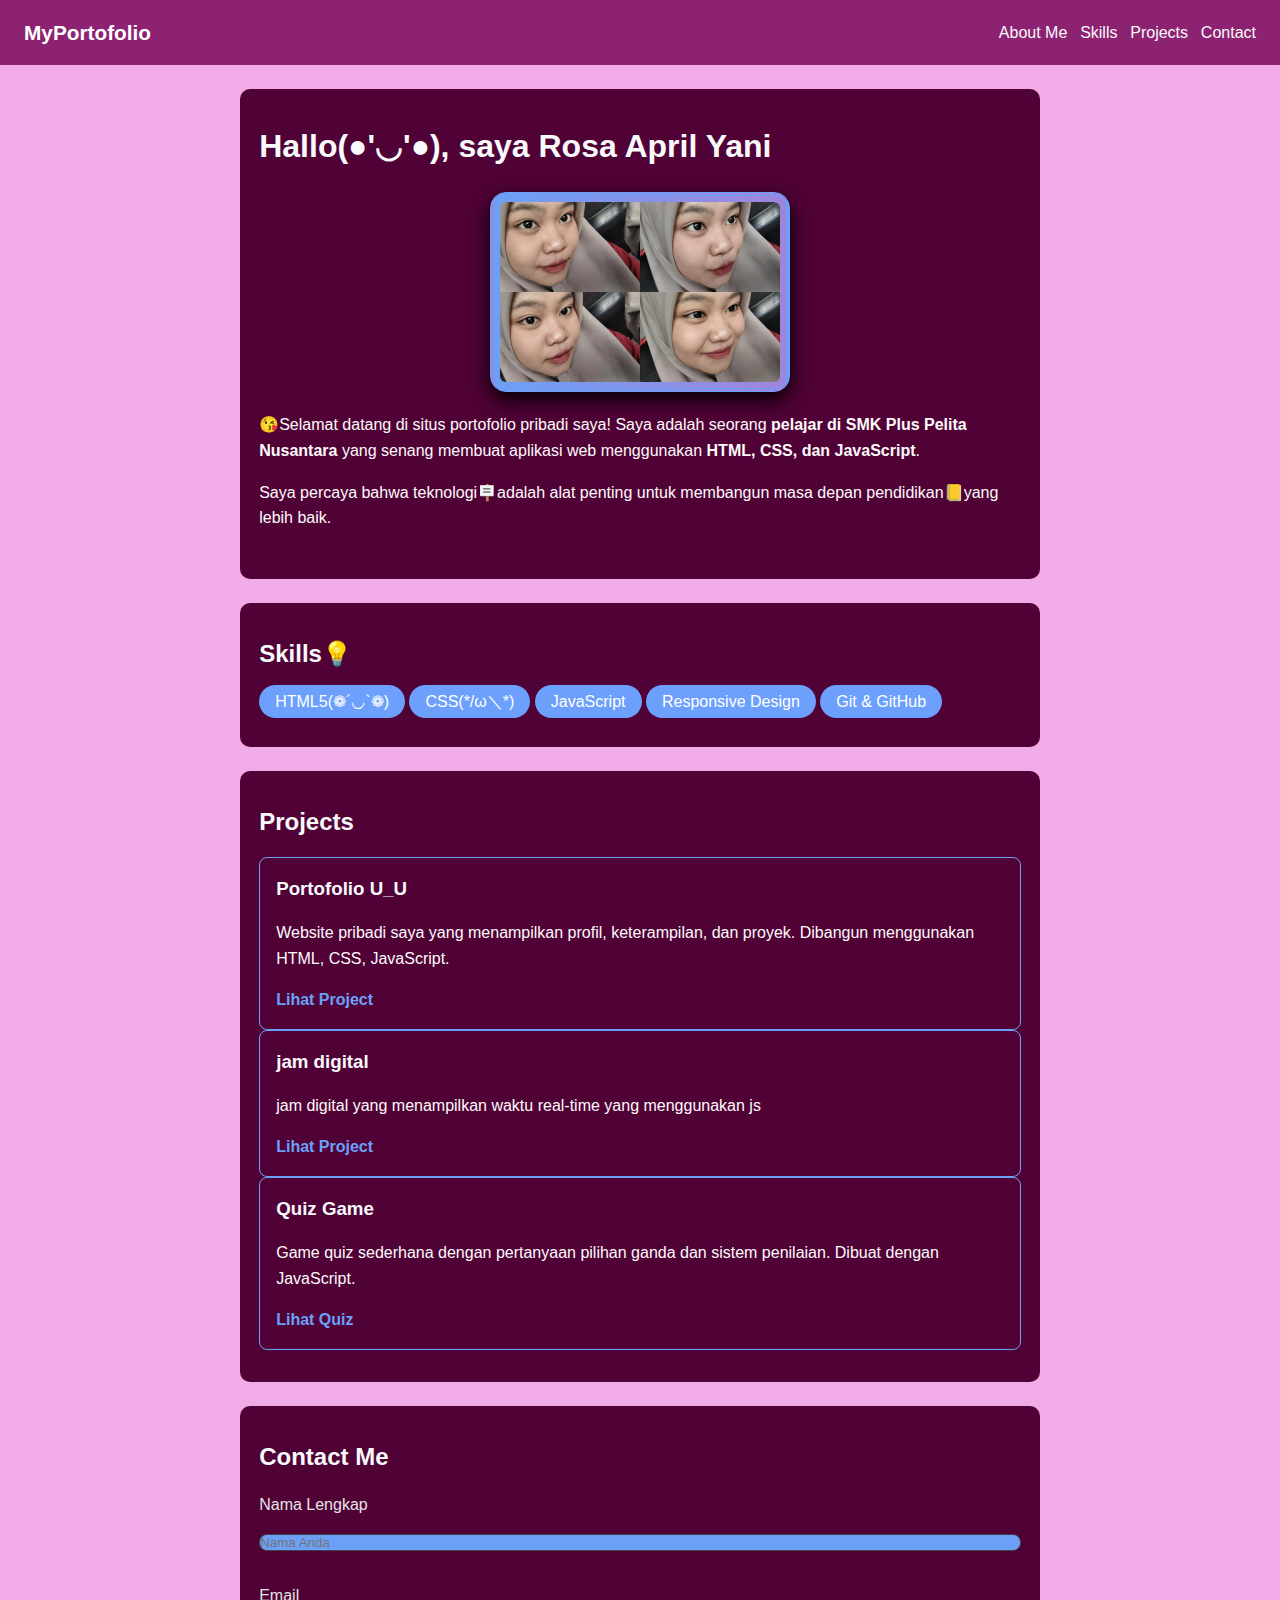
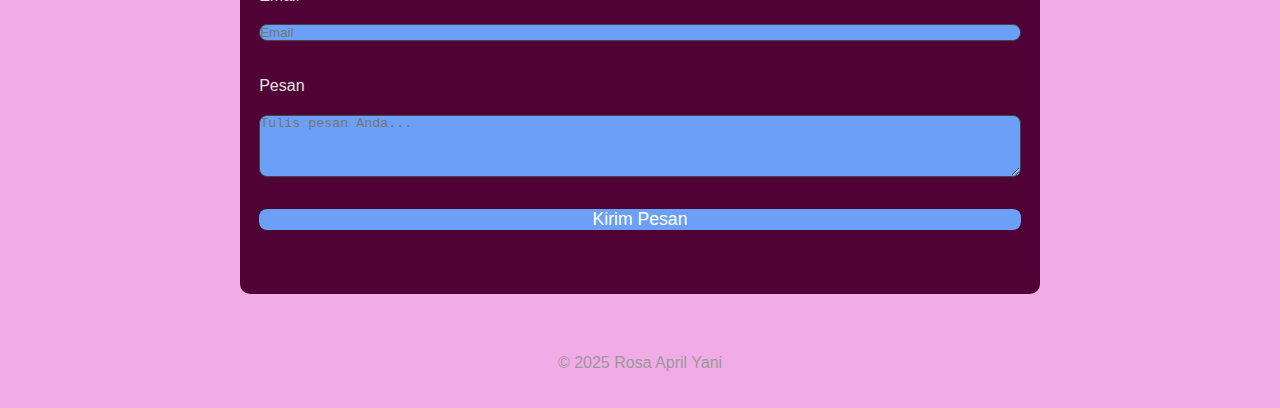
<file: portofolio ochaa/index.html>
<!DOCTYPE html>
<html lang="id">
<head>
  <meta charset="UTF-8" />
  <meta name="viewport" content="width=device-width, initial-scale=1.0"/>
  <title>Rosa April Yani - Portofolio</title>
  <link rel="stylesheet" href="style.css" />
</head>
<body>

  <!-- Header dan Navigasi -->
  <header>
    <div class="container">
      
      <nav aria-label="Navigasi Utama">
        <div class="logo" tabindex="0">MyPortofolio</div>
        <ul>
          <li><a href="#about">About Me</a></li>
          <li><a href="#skills">Skills</a></li>
          <li><a href="#projects">Projects</a></li>
          <li><a href="#contact">Contact</a></li>
        </ul>
      </nav>
    </div>
  </header>

  <!-- About -->
  <section id="about" class="about-me" aria-label="Tentang Saya">
    <h1>Hallo(●'◡'●), saya <strong>Rosa April Yani</strong></h1>
    <img src="img.jpg" alt="foto rosa april yani" class="profil-foto">
    <p>😘Selamat datang di situs portofolio pribadi saya! Saya adalah seorang <strong>pelajar di SMK Plus Pelita Nusantara</strong> yang senang membuat aplikasi web menggunakan <strong>HTML, CSS, dan JavaScript</strong>.</p>
    <p>Saya percaya bahwa teknologi🪧adalah alat penting untuk membangun masa depan pendidikan📒yang lebih baik.</p>
  </section>

  <!-- Skills -->
  <section id="skills" aria-label="Skill Section">
    <h2>Skills💡</h2>
    <div class="skill-list" role="list">
      <span class="skill" role="listitem">HTML5(❁´◡`❁)</span>
      <span class="skill" role="listitem">CSS(*/ω＼*)</span>
      <span class="skill" role="listitem">JavaScript</span>
      <span class="skill" role="listitem">Responsive Design</span>
      <span class="skill" role="listitem">Git & GitHub</span>
      
    </div>
  </section>

  <!-- Projects -->
  <section id="projects" aria-label="Projects Section">
    <h2>Projects</h2>
    <div class="project-list">
      <article class="project-item" tabindex="0">
        <h3>Portofolio U_U</h3>
        <p>Website pribadi saya yang menampilkan profil, keterampilan, dan proyek. Dibangun menggunakan HTML, CSS, JavaScript.</p>
        <a href="portofolio2/index.html" class="project-link" target="_blank" rel="noopener">Lihat Project</a>
      </article>

      <article class="project-item" tabindex="0">
        <h3>jam digital</h3>
        <p>jam digital yang menampilkan waktu real-time yang menggunakan js</p>
        <a href="jam digital/index.html" class="project-link" target="_blank" rel="noopener">Lihat Project</a>
      </article>

      <article class="project-item" tabindex="0">
        <h3>Quiz Game</h3>
        <p>Game quiz sederhana dengan pertanyaan pilihan ganda dan sistem penilaian. Dibuat dengan JavaScript.</p>
        <a href="Quiz sederhana/index.html" class="project-link" target="_blank" rel="noopener">Lihat Quiz</a>
      </article>
    </div>
  </section>

  <!-- Contact -->
  <section id="contact" aria-label="Contact Section">
    <h2>Contact Me</h2>
    <form id="contact-form" novalidate>
      <label for="name">Nama Lengkap</label>
      <input type="text" id="name" name="name" placeholder="Nama Anda" aria-label="Nama Anda" required />
      <div class="error" id="name-error"></div>

      <label for="email">Email</label>
      <input type="email" id="email" name="email" placeholder="Email" aria-label="Email" required />
      <div class="error" id="email-error"></div>

      <label for="message">Pesan</label>
      <textarea id="message" name="message" rows="4" placeholder="Tulis pesan Anda..." aria-label="Pesan Anda" required></textarea>
      <div class="error" id="message-error"></div>

      <button type="submit" aria-label="Kirim Pesan">Kirim Pesan</button>
      <p class="success-msg" id="success-message" aria-live="polite"></p>
    </form>
  </section>

  <!-- Footer -->
  <footer>
    &copy; 2025 Rosa April Yani
  </footer>

  <script src="script.js"></script>
</body>
</html>
</file>
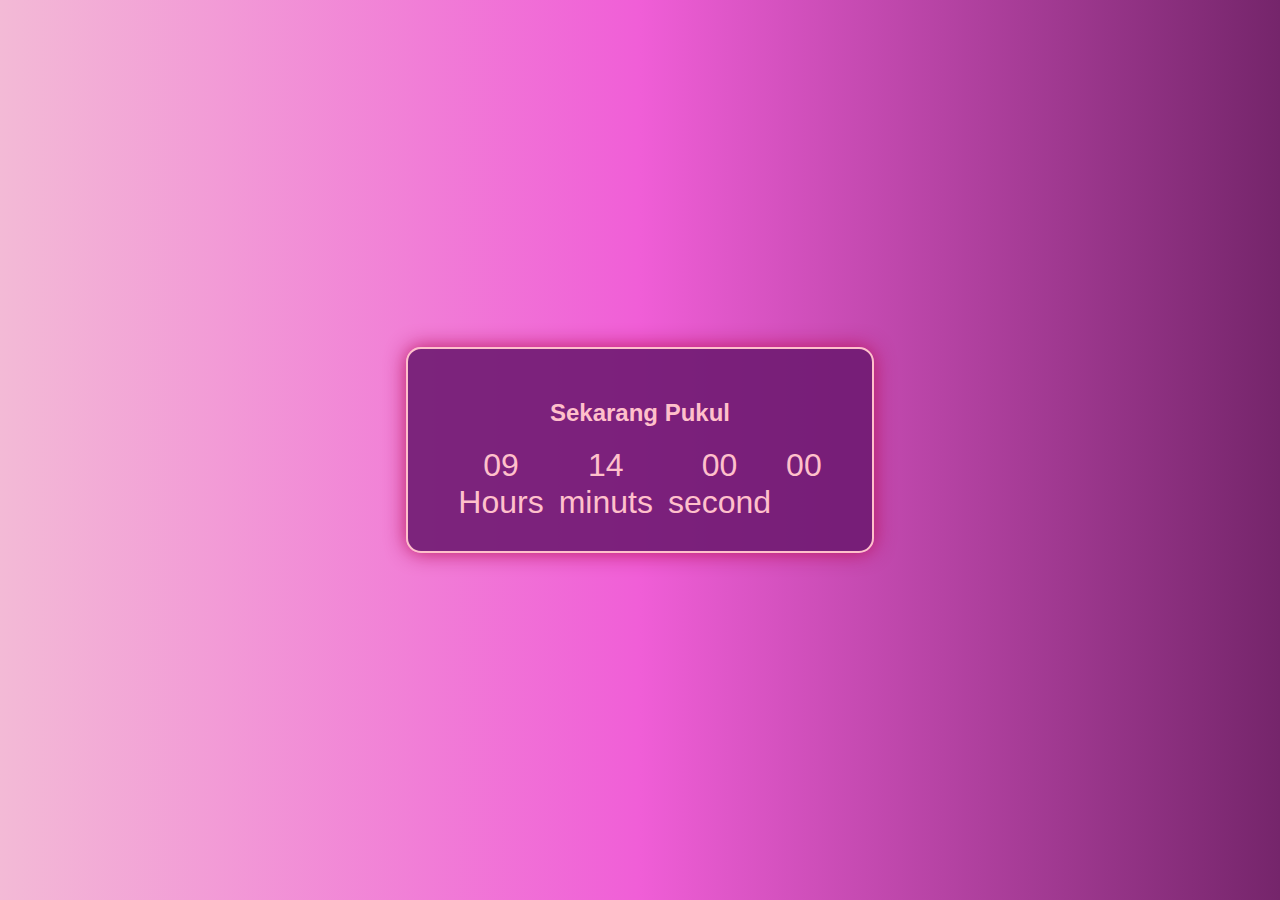
<file: portofolio ochaa/jam digital/index.html>
<!DOCTYPE html>
<html lang="en">
<head>
    <meta charset="UTF-8">
    <meta name="viewport" content="width=device-width, initial-scale=1.0">
    <title>Clock UI Design</title>
    <link rel="stylesheet" href="style.css">
</head>
<body>
    <div id="clock">
   <h2>Sekarang Pukul</h2>
   <div id="time">
        <div><span id="hour">00</span><span>Hours</span></div>
        <div><span id="minutes">00</span><span>minuts</span></div>
        <div><span id="second">00</span><span>second</span></div>
        <div><span id="ampm">00</span></div>
   </div>
    </div>
</body>
<script src="script.js"></script>
</html>
</file>
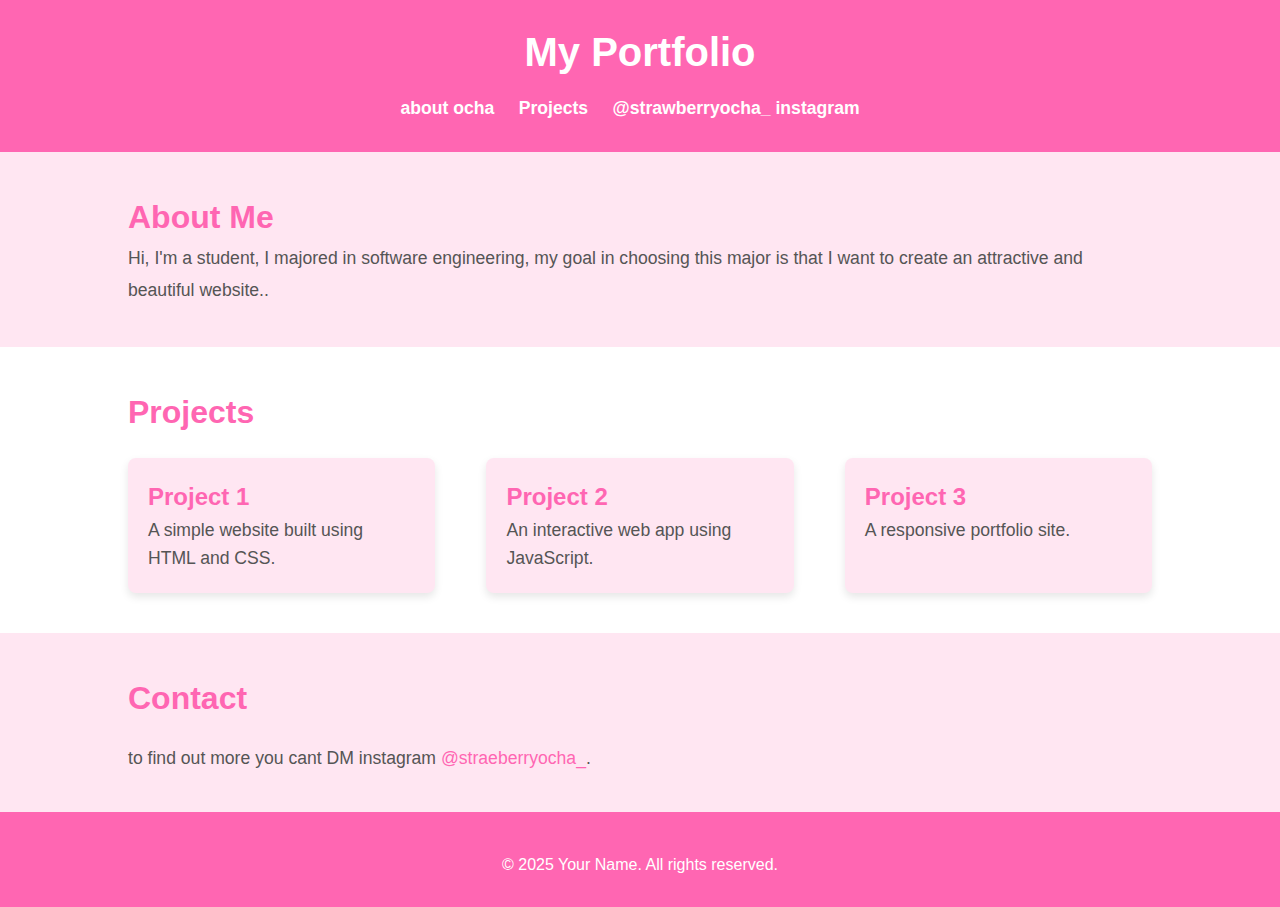
<file: portofolio ochaa/portofolio2/index.html>
<!DOCTYPE html>
<html lang="en">
<head>
    <meta charset="UTF-8">
    <meta name="viewport" content="width=device-width, initial-scale=1.0">
    <title>Portfolio</title>
    <link rel="stylesheet" href="style.css">
</head>
<body>
    <header>
        <div class="container">
            <h1>My Portfolio</h1>
            <nav>
                <ul>
                    <li><a href="#about"><b>about ocha</b></a></li>
                    <li><a href="#projects">Projects</a></li>
                    <li><a href="#contact">@strawberryocha_ instagram</a></li>
                </ul>
            </nav>
        </div>
    </header>
    
    <section id="about">
        <div class="container">
            <h2>About Me</h2>
    <p>Hi, I'm a student, I majored in software engineering, my goal in choosing this major is that I want to create an attractive and beautiful website..</p>
        </div>
    </section>
    
    <section id="projects">
        <div class="container">
            <h2>Projects</h2>
            <div class="project-grid">
                <div class="project">
                    <h3>Project 1</h3>
                    <a href="manx.html"></a>
                    <p>A simple website built using HTML and CSS.</p>
                </div>
                <div class="project">
                    <h3>Project 2</h3>
                    <p>An interactive web app using JavaScript.</p>
                </div>
                <div class="project">
                    <h3>Project 3</h3>
                    <p>A responsive portfolio site.</p>
                </div>
            </div>
        </div>
    </section>
    
    <section id="contact">
        <div class="container">
            <h2>Contact</h2>
            <p>to find out more you cant DM instagram <a href="https://www.instagram.com/chapapa_chacha?igsh=MjhzeXBucnVwcGNv">@straeberryocha_</a>.</p>
        </div>
    </section>

    <footer>
        <div class="container">
            <p>&copy; 2025 Your Name. All rights reserved.</p>
        </div>
    </footer>
</body>
</html>
</file>
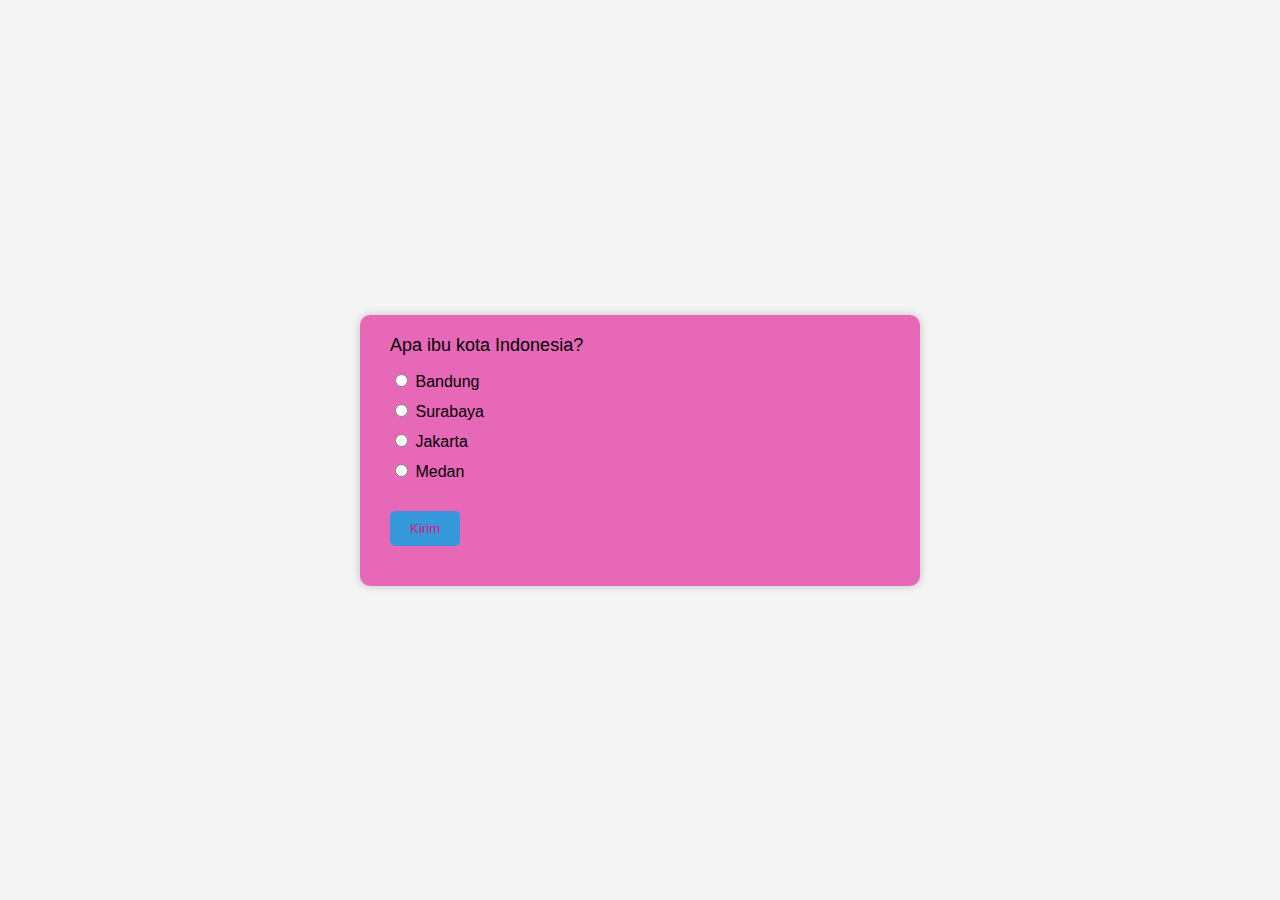
<file: portofolio ochaa/Quiz sederhana/index.html>
<!DOCTYPE html>
<html lang="id">
<head>
  <meta charset="UTF-8">
  <meta name="viewport" content="width=device-width, initial-scale=1">
  <title>Quiz Sederhana</title>
  <link rel="stylesheet" href="style.css">
</head>
<body>
  <div class="quiz-container">
    <div id="quiz">
      <div class="question" id="question">Pertanyaan akan muncul di sini</div>
      <div class="options">
        <label class="option"><input type="radio" name="answer" value="a"> <span id="a_text"></span></label>
        <label class="option"><input type="radio" name="answer" value="b"> <span id="b_text"></span></label>
        <label class="option"><input type="radio" name="answer" value="c"> <span id="c_text"></span></label>
        <label class="option"><input type="radio" name="answer" value="d"> <span id="d_text"></span></label>
      </div>
      <button id="submit">Kirim</button>
      <div id="result"></div>
    </div>
  </div>
  <script src="script.js"></script>
</body>
</html>
</file>
<file: portofolio ochaa/style.css>
*{
    margin:0;
    padding: 0;
    box-sizing: border-box;
}
 html {
    scroll-behavior: smooth;
 }
  body {
    font-family: 'segoe UI',Tahoma, sans-serif;
    background-color: #f1abe6;
    color: #e4e4e4;
    line-height: 1.6;
  }   
  a {
    color: #fafafa;
    text-decoration: none;
    transition: 0.3s;
  }
  a:hover {
    text-decoration: underline;
  }
  header{
    background-color: #8d2272;
    color: #ffffff;
    padding: 1rem 1.5rem;
    position: sticky;
    top: 0;
    z-index: 999;
    box-shadow: 0 4px 12px rgba(0,0,0,0,4);
  }
  nav {
   display: flex;
   justify-content: space-between;
   align-items: center;
  }
  .logo {
    font-size: 1.3rem;
    font-weight: bold;
  }
  nav ul {
    list-style: none;
    display: flex;
    gap: 0.8rem;
    font-weight: 500px;
  }
  @media (max-width: 500px) {
    nav ul {
        font-size: 0,9rem;
        gap: 0.8rem;
    }
  }
  section {
    background-color: #500236;
    padding: 2rem 1.2rem;
    margin: 1.5rem auto;
    border-radius: 10px;
    box-shadow: 0 6px 20px rgba(0,0,0,0,4);
    max-width: 800px;
  }
  h1,h2,h3 {
    color: #f8f9fa;
    margin-bottom: 1rem;

  }
  p {
    margin-bottom: 1rem;
    color: #fdfafa;
  }
  .About-me p{
    text-align: justify;
    font-size: 1rem;
  }
  .skills-list {
    display: flex;
    flex-wrap: wrap;
    gap: 0.6rem;
  }
  .skill {
    background: #6ca0fc;
    color: white;
    padding: 0.5rem 1rem;
    border-radius: 25px;
    font-size: 0,9rem;
    font-weight: 500;
  }
  .project-link {
    color: flex;
    flex-direction: column;
    gap: 1.2rem;
  }
  .project-content {
    display: flex;
    align-items: center;
    gap: 20px;
    margin-bottom: 30px;
  }
  .project-image {
    width: 300px;
    height: auto;
    border-radius: 8px;
  }
  .project-item {
    border: 1.5px solid #6ca0f6;
    border-radius: 8px;
    padding: 1rem;
  }
  .project-link {
    color:#6ca0f6;
    font-weight: 600;
  }
  form {
    display: flex;
    flex-direction: column;
    gap: 1rem;
  }
  input, textarea {
    background-color: #6ca0f6;
    color: #ffffff;
    padding: 0,7rem;
    border: 1.5px solid #444;
    border-radius: 8px;
  }
  input:focus,textarea:focus {
    border-color: #6ca0f6;
    box-shadow: 0 0 5px #6ca0f6;
  }
  button {
    background: #6ca0f6;
    color: white;
    padding: 0,8rem;
    font-size: 1.1rem;
    border: none;
    border-radius: 8px;
    cursor: pointer;
  }
  button:hover {
   background: #4b78d8;
  }
  .error {
    color: red;
  }
  .succes-msg {
    color: #3ddc91;
  }
  /* Footer */
  footer {
    text-align: center;
    font-size: 0,9rem;
    padding: 2rem 0;
    color: #999;
  }
  
  .profil-foto {
  display: block;
  margin: 20px auto;
  width: 300px;
  height: 200px;
  object-fit: cover;
  border-radius: 16px;
  border: 4px double #6ca0f6;
  box-shadow: 0 8px 20px rgba(0,0,0,25);
  transition: transfrom 0,3s ease, box-shadow 0,3s ease;
  background: linear-gradient(to right,#6ca0f6,#a084dc);
  padding: 6px;

}

.profil-foto:hover {
  transform: scale(1.05);
  box-shadow: 0 12px 25px rgba(0,0,0,35);
}
</file>
<file: portofolio ochaa/jam digital/style.css>
body {
    font-family: 'Segoe UI', Tahoma, Geneva, Verdana, sans-serif;
    background: linear-gradient(to right, #f3bad6, #f05ed7, #75256b);
    color: #ffffff;
    display: flex;
    justify-content: center;
    align-items: center;
    height: 100vh;
    margin: 0;
  }
  
  #clock {
    background-color: rgba(109, 25, 112, 0.89); /* pink soft background */
    padding: 30px 50px;
    border-radius: 15px;
    box-shadow: 0 0 20px rgba(182, 17, 86, 0.911); /* pink shadow */
    text-align: center;
    animation: fadeIn 2s ease-in-out;
    border: 2px solid pink;
  }
  
  #clock h2 {
    margin-bottom: 20px;
    font-size: 24px;
    color: pink;
  }
  
  #time {
    display: flex;
    justify-content: center;
    gap: 15px;
    font-size: 2em;
  }
  
  #time div {
    display: flex;
    flex-direction: column;
    align-items: center;
    animation: pulse 2s infinite;
    color: pink;
  }
  
  @keyframes fadeIn {
    from { opacity: 0; transform: translateY(-20px); }
    to { opacity: 1; transform: translateY(0); }
  }
  
  @keyframes pulse {
    0%, 100% { transform: scale(1); }
    50% { transform: scale(1.05); }
  }
</file>
<file: portofolio ochaa/Quiz sederhana/style.css>
body {
  font-family: Arial, sans-serif;
  background: #f4f4f4;
  display: flex;
  justify-content: center;
  align-items: center;
  height: 100vh;
  margin: 0;
}

.quiz-container {
  background: rgb(231, 104, 183);
  padding: 20px 30px;
  border-radius: 10px;
  box-shadow: 0 0 10px rgba(0,0,0,0.2);
  width: 100%;
  max-width: 500px;
}

.question {
  font-size: 18px;
}

.options {
  margin-top: 15px;
}

.option {
  display: block;
  margin: 10px 0;
}

#submit {
  margin-top: 20px;
  padding: 10px 20px;
  background: #3498db;
  color: rgb(223, 18, 130);
  border: none;
  border-radius: 5px;
  cursor: pointer;
}

#result {
  margin-top: 20px;
  font-weight: bold;
}
</file>
<file: portofolio ochaa/portofolio2/style.css>
/* General Reset */
* {
    margin: 0;
    padding: 0;
    box-sizing: border-box;
}

/* Body and Background */
body {
    font-family: Arial, sans-serif;
    background-color: #f8f0f7; /* Soft pinkish background */
    color: #333;
    line-height: 1.6;
}

/* Container */
.container {
    width: 80%;
    margin: 0 auto;
}

/* Header */
header {
    background-color: #ff66b2; /* Pink background for the header */
    color: white;
    padding: 20px 0;
    text-align: center;
}

header h1 {
    font-size: 2.5rem;
    font-weight: bold;
}

nav ul {
    list-style: none;
    padding: 10px 0;
}

nav ul li {
    display: inline-block;
    margin-right: 20px;
}

nav ul li a {
    color: white;
    text-decoration: none;
    font-size: 1.1rem;
    font-weight: bold;
    transition: color 0.3s ease;
}

nav ul li a:hover {
    color: #ffd1dc; /* Light pink on hover */
}

/* About Section */
#about {
    padding: 40px 0;
    background-color: #ffe6f2; /* Light pink for about section */
}

#about h2 {
    font-size: 2rem;
    color: #ff66b2;
}

#about p {
    font-size: 1.1rem;
    color: #555;
    line-height: 1.8;
}

/* Projects Section */
#projects {
    padding: 40px 0;
    background-color: #fff;
}

#projects h2 {
    font-size: 2rem;
    color: #ff66b2;
    margin-bottom: 20px;
}

.project-grid {
    display: flex;
    justify-content: space-between;
    gap: 20px;
}

.project {
    background-color: #ffe6f2; /* Light pink background for project cards */
    padding: 20px;
    border-radius: 8px;
    box-shadow: 0 4px 8px rgba(0, 0, 0, 0.1);
    width: 30%;
    transition: transform 0.3s ease, box-shadow 0.3s ease;
}

.project:hover {
    transform: translateY(-5px);
    box-shadow: 0 6px 12px rgba(0, 0, 0, 0.15);
}

.project h3 {
    font-size: 1.5rem;
    color: #ff66b2;
}

.project p {
    font-size: 1.1rem;
    color: #555;
}

/* Contact Section */
#contact {
    padding: 40px 0;
    background-color: #ffe6f2;
}

#contact h2 {
    font-size: 2rem;
    color: #ff66b2;
    margin-bottom: 20px;
}

#contact p {
    font-size: 1.1rem;
    color: #555;
}

#contact a {
    color: #ff66b2;
    text-decoration: none;
}

#contact a:hover {
    color: #ffd1dc;
}

/* Footer */
footer {
    background-color: #ff66b2;
    color: white;
    padding: 30px 0;
    text-align: center;
    font-size: 1rem;
}

footer p {
    margin-top: 10px;
}
</file>
